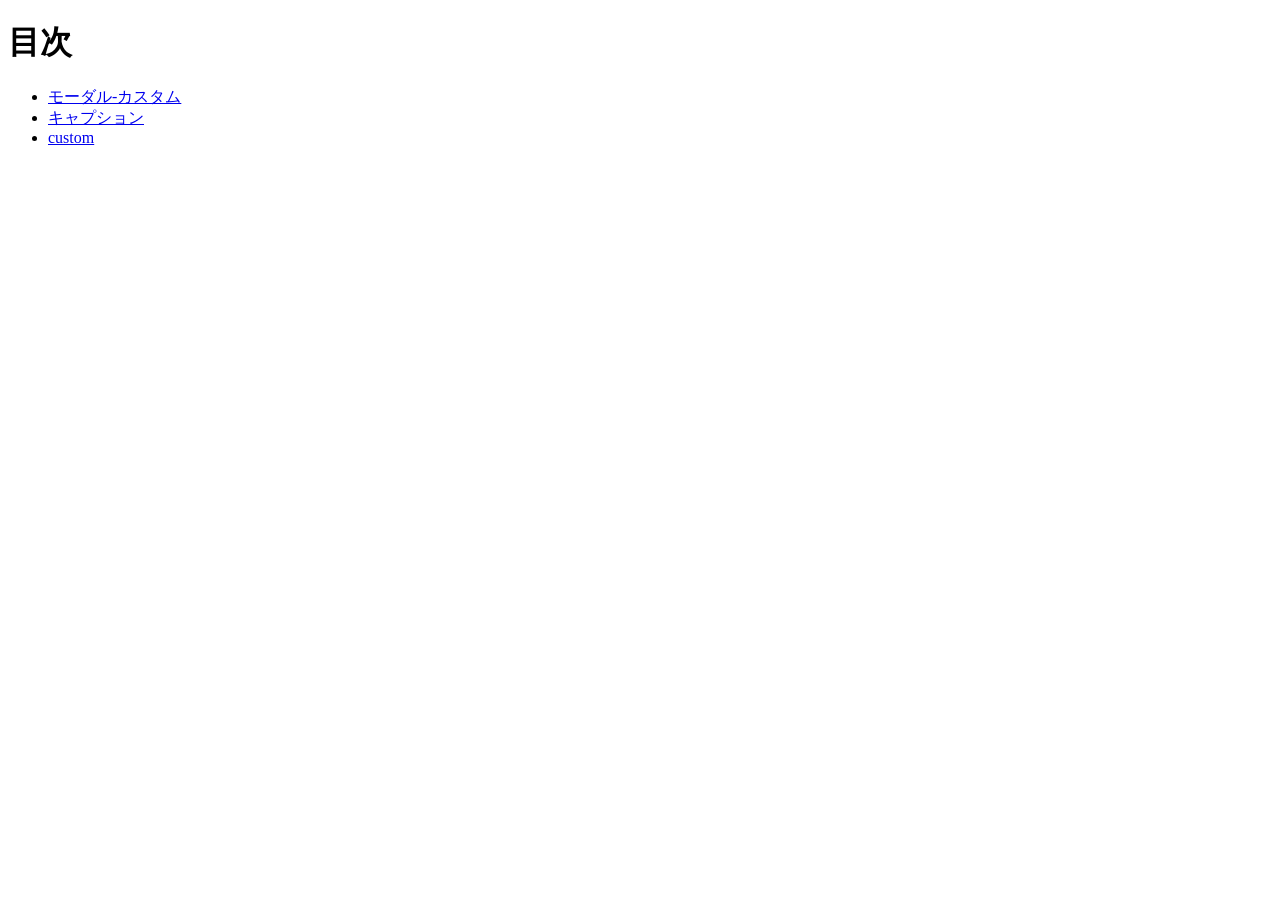
<file: index.html>
<!doctype html>
<html lang="ja">
  <head>
    <meta charset="utf-8">
    <title>20260716-js</title>
  </head>

  <body>
    <h1>目次</h1>
    <ul>
      <li><a href="caption/index.html">モーダル-カスタム</a></li>
      <li><a href="tooltip/index.html">キャプション</a></li>
      <li><a href="custom/index.html">custom</a></li>
    </ul>
  </body>
</html>
</file>
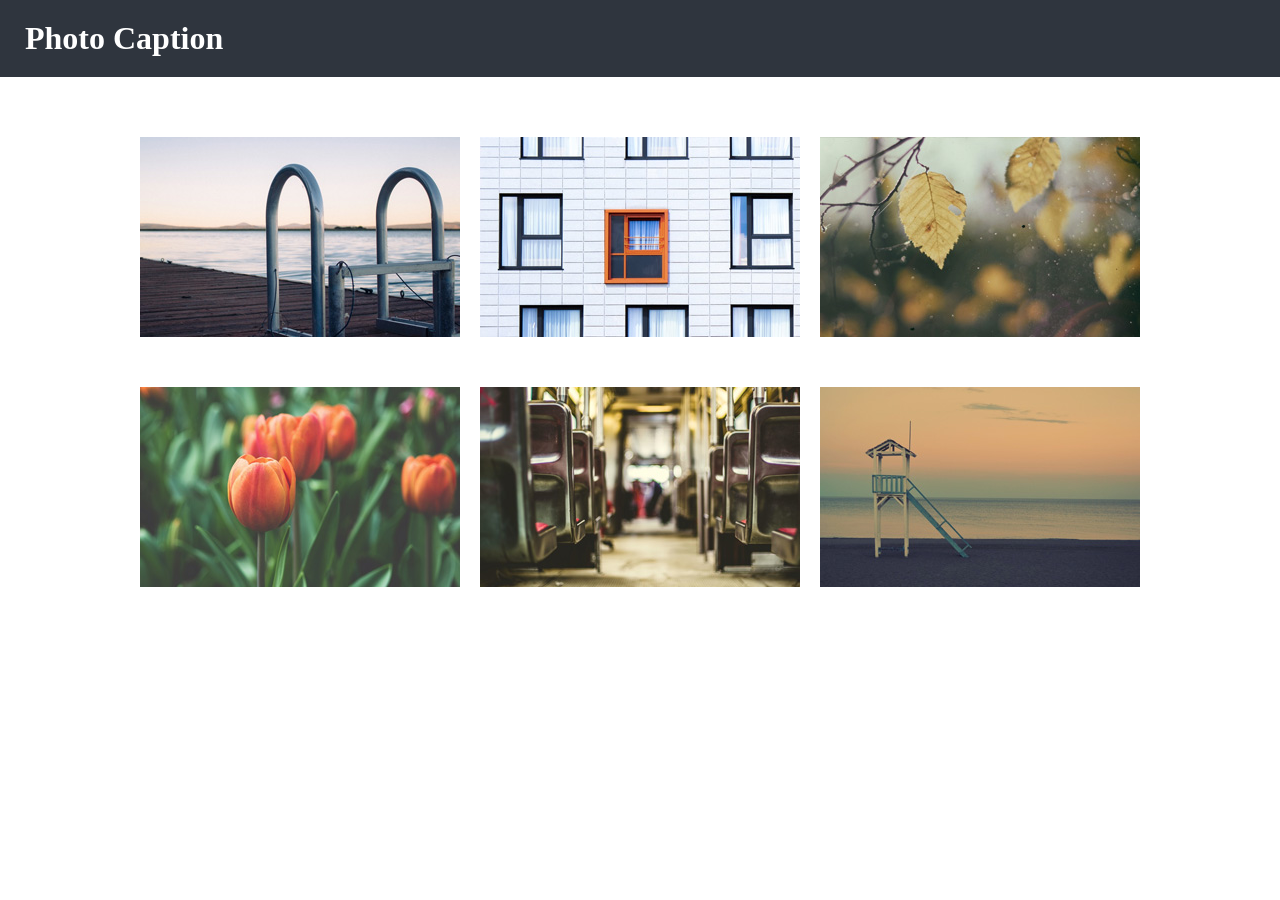
<file: caption/index.html>
<!doctype html>
<html lang="ja">
  <head>
    <meta charset="utf-8">
    <title>キャプション</title>
    <link rel="stylesheet" href="style.css">
    <!-- jQuery本体 -->
    <script src="https://code.jquery.com/jquery-3.7.1.min.js" integrity="sha256-/JqT3SQfawRcv/BIHPThkBvs0OEvtFFmqPF/lYI/Cxo=" crossorigin="anonymous"></script>
  </head>

  <body>
    <header>
      <h1>Photo Caption</h1>
    </header>
    
    <main>
      <ul>
        <li>
          <img src="img/img1.jpg" alt="photo1:Lorem ipsum dolor sit amet, consectetur adipiscing elit, sed do eiusmod tempor incididunt ut labore et dolore magna aliqua.">
        </li>
        <li>
          <img src="img/img2.jpg" alt="photo2:Lorem ipsum dolor sit amet, consectetur adipiscing elit, sed do eiusmod tempor incididunt ut labore et dolore magna aliqua.">
        </li>
        <li>
          <img src="img/img3.jpg" alt="photo3:Lorem ipsum dolor sit amet, consectetur adipiscing elit, sed do eiusmod tempor incididunt ut labore et dolore magna aliqua.">
        </li>
        <li>
          <img src="img/img4.jpg" alt="photo4:Lorem ipsum dolor sit amet, consectetur adipiscing elit, sed do eiusmod tempor incididunt ut labore et dolore magna aliqua.">
        </li>
        <li>
          <img src="img/img5.jpg" alt="photo5:Lorem ipsum dolor sit amet, consectetur adipiscing elit, sed do eiusmod tempor incididunt ut labore et dolore magna aliqua.">
        </li>
        <li>
          <img src="img/img6.jpg" alt="photo6:Lorem ipsum dolor sit amet, consectetur adipiscing elit, sed do eiusmod tempor incididunt ut labore et dolore magna aliqua.">
        </li>
      </ul>
    </main>

    <script src="script.js"></script>
  </body>
</html>
</file>
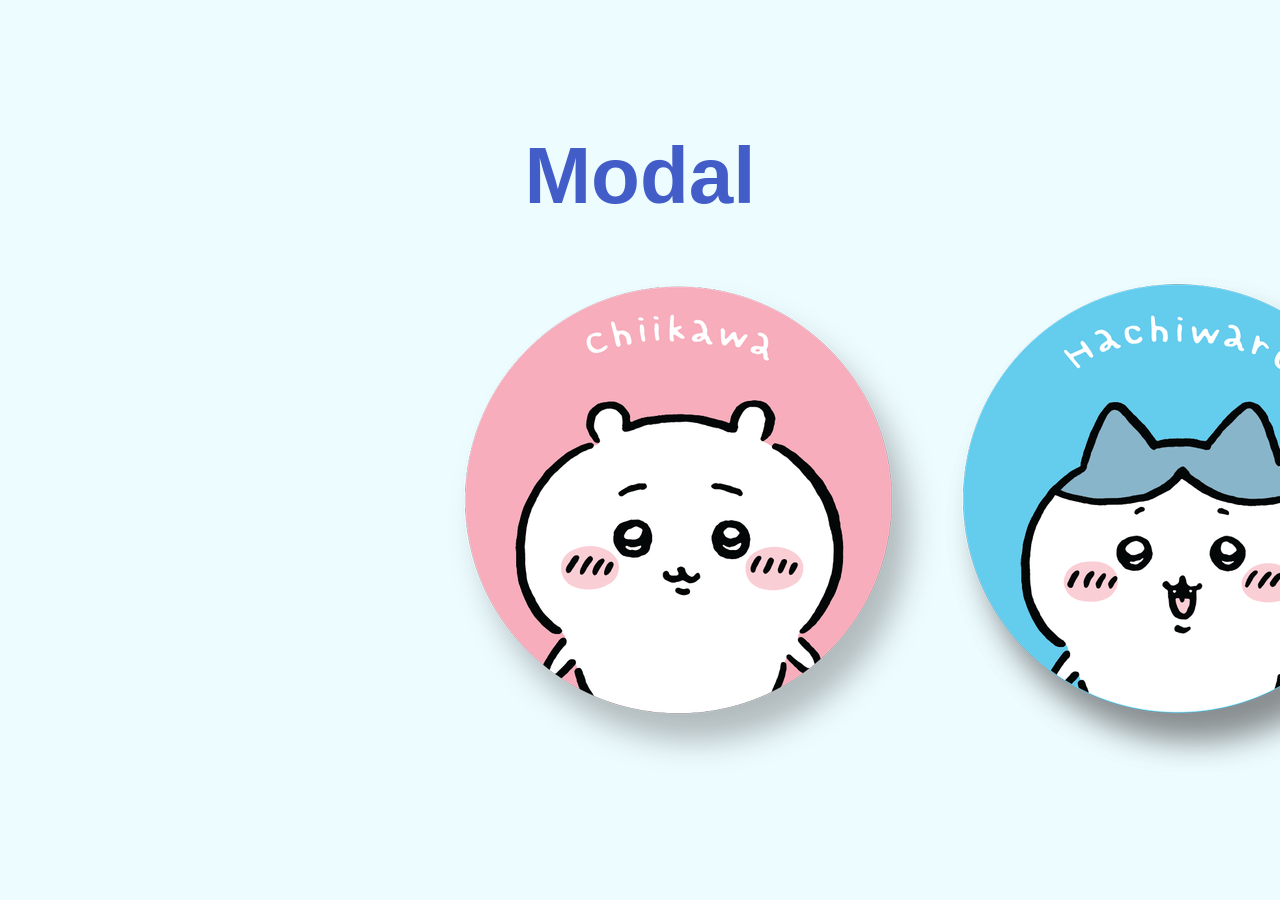
<file: freedom/index.html>
<!DOCTYPE html>
<html lang="ja">
<head>
  <meta charset="UTF-8">
  <title>モーダル</title>
  <link rel="stylesheet" href="css/style.css">
  <!-- jQuery本体 -->
  <script src="https://code.jquery.com/jquery-3.7.1.min.js" integrity="sha256-/JqT3SQfawRcv/BIHPThkBvs0OEvtFFmqPF/lYI/Cxo=" crossorigin="anonymous"></script>
</head>

<body>
  <h1>Modal</h1>

  <main>
    <ul>
      <li>
        <a href="img/character+chii.webp">
          <img src="img/Chii+button.webp" alt="Photo 1">
        </a>
      </li>
      <li>
        <a href="img/character+hachiware.webp">
          <img src="img/hachi+button.webp" alt="Photo 2">
        </a>
      </li>
      <li>
        <a href="img/character+usagi.webp">
          <img src="img/usagi+button.webp" alt="Photo 3">
        </a>
      </li>
    </ul>
  </main>

  <script src="js/script.js"></script>
</body>

</html>
</file>
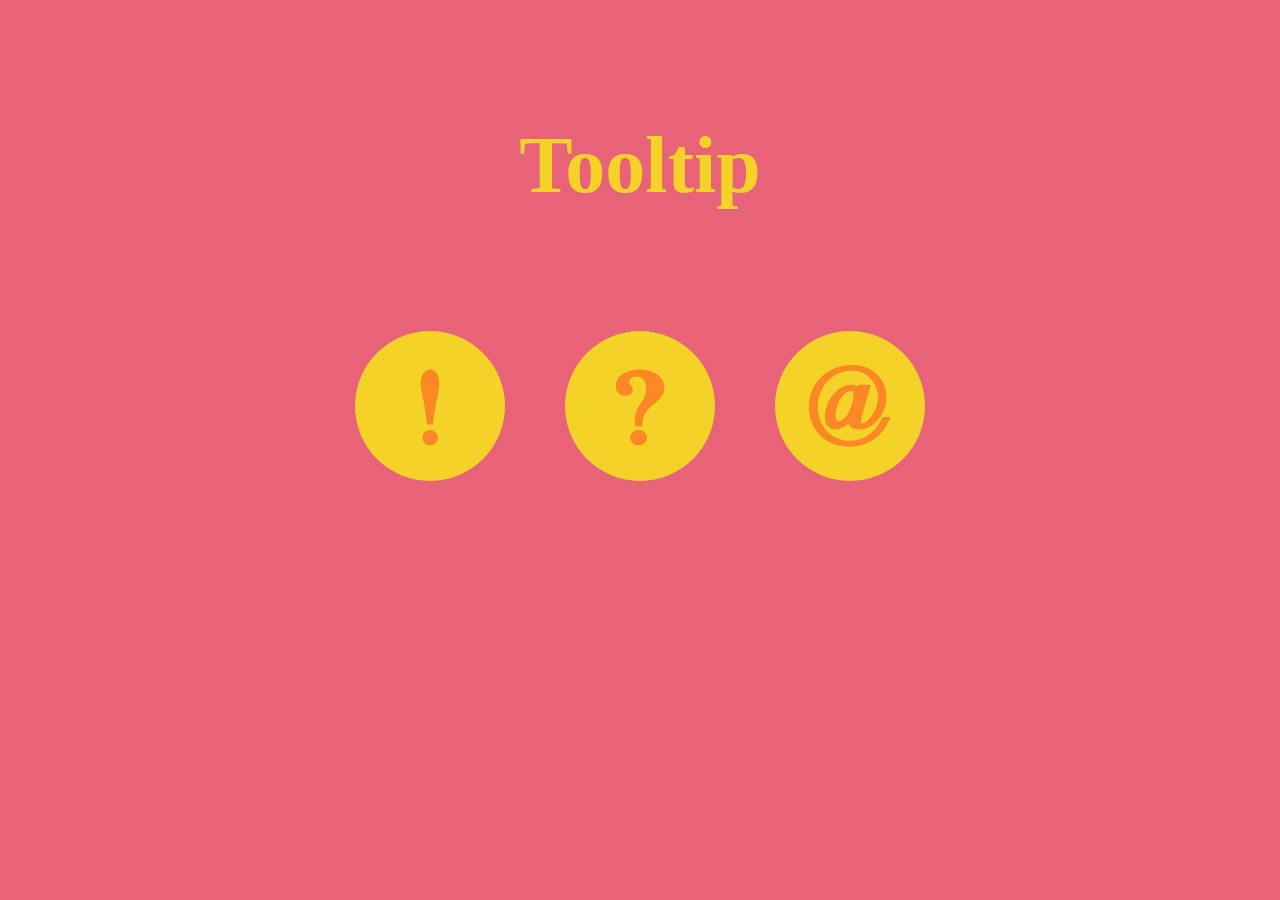
<file: tooltip/index.html>
<!doctype html>
<html lang="ja">
  <head>
    <meta charset="utf-8">
    <title>ツールチップ</title>
    <link rel="stylesheet" href="style.css">
    <!-- jQuery本体 -->
    <script src="https://code.jquery.com/jquery-3.7.1.min.js" integrity="sha256-/JqT3SQfawRcv/BIHPThkBvs0OEvtFFmqPF/lYI/Cxo=" crossorigin="anonymous"></script>
  </head>

  <body>
    <div id="wrapper">
      <h1>Tooltip</h1>
      <ul>
        <li>
          <img src="img/icon1.png" alt="Information">
        </li>
        <li>
          <img src="img/icon2.png" alt="Help">
        </li>
        <li>
          <img src="img/icon3.png" alt="Contact">
        </li>
      </ul>
    </div>

    <script src="script.js"></script>
  </body>
</html>
</file>
<file: caption/style.css>
@charset "utf-8";

* {
  box-sizing: border-box;
}

body {
  margin: 0;
  color: #333;
}

header h1 {
  padding: 20px 25px;
  color: #fff;
  background: #2f353e;
  margin: 0;
}

main {
  width: 1000px;
  margin: 0 auto;
  padding: 60px 0;
}

main ul {
  padding: 0;
  margin: 0;
  list-style: none;
  display: flex;
  flex-wrap: wrap;
  width: 100%;
}

main li {
  cursor: pointer;
  position: relative;
  width: 320px;
  margin: 0 20px 50px 0;
  color: #fff;
  line-height: 2em;
}

main li:nth-child(3n) {
  margin-right: 0;
}

main li img {
  vertical-align: bottom;
}

main div {
  position: absolute;
  top: 0;
  left: 0;
  width: 100%;
  height: 100%;
  padding: 20px;
  background: rgba(17, 179, 179, 0.7);
  /* デフォルトで非表示 */
  display: none;
}

main p {
  position: relative;
  top: 10px;
}

main li img {
  vertical-align: bottom;
  /* 追加コード */
  width: 320px;
  height: 200px;
  object-fit: cover;
}
</file>
<file: freedom/css/style.css>
@charset "UTF-8";
* {
  box-sizing: border-box;
}

body {
  font-family: Arial, Helvetica, sans-serif;
  background: #edfcff;
}

h1 {
  margin: 130px 0 50px;
  color: #435dc8;
  font-size: 5em;
  font-weight: bold;
  text-align: center;
}

main {
  width: 640px;
  margin: 0 auto;
  align-items: center;
}

ul {
  width: 400px;
  margin: 0 auto;
  padding: 0;
  display: flex;
  justify-content: space-between;
}

li {
  list-style-type: none;
}

#bg {
  position: fixed;
  left: 0;
  top: 0;
  width: 100%;
  height: 100%;
  background: rgba(0, 0, 0, 0.4);

  z-index: 9998;
}

#photo {
  position: fixed;
  top: 50%;
  left: 50%;
  transform:translate(-50%, -50%);
  width: 640px;
  height: 420px;
  z-index: 9999;
}

#photo img {
  width: 100%;
  height: 100%;
  object-fit: contain;
}
</file>
<file: tooltip/style.css>
@charset "utf-8";

* {
  box-sizing: border-box;
}

body {
  background: #e86278;
  text-align: center;
}

h1 {
  margin: 120px 0;
  color: #f5d228;
  font-size: 5em;
}

ul {
  display: flex;
  justify-content: center;
  gap: 60px;
  list-style: none;
  margin: 0;
  padding: 0;
}

li {
  cursor: pointer;
  width: 150px;
  height: 150px;
  background: #f5d228;
  font-size: 4em;
  border-radius: 50%;
}

#tooltip {
  position: absolute;
  border-radius: 10px;
  background: #fff;
}
</file>
